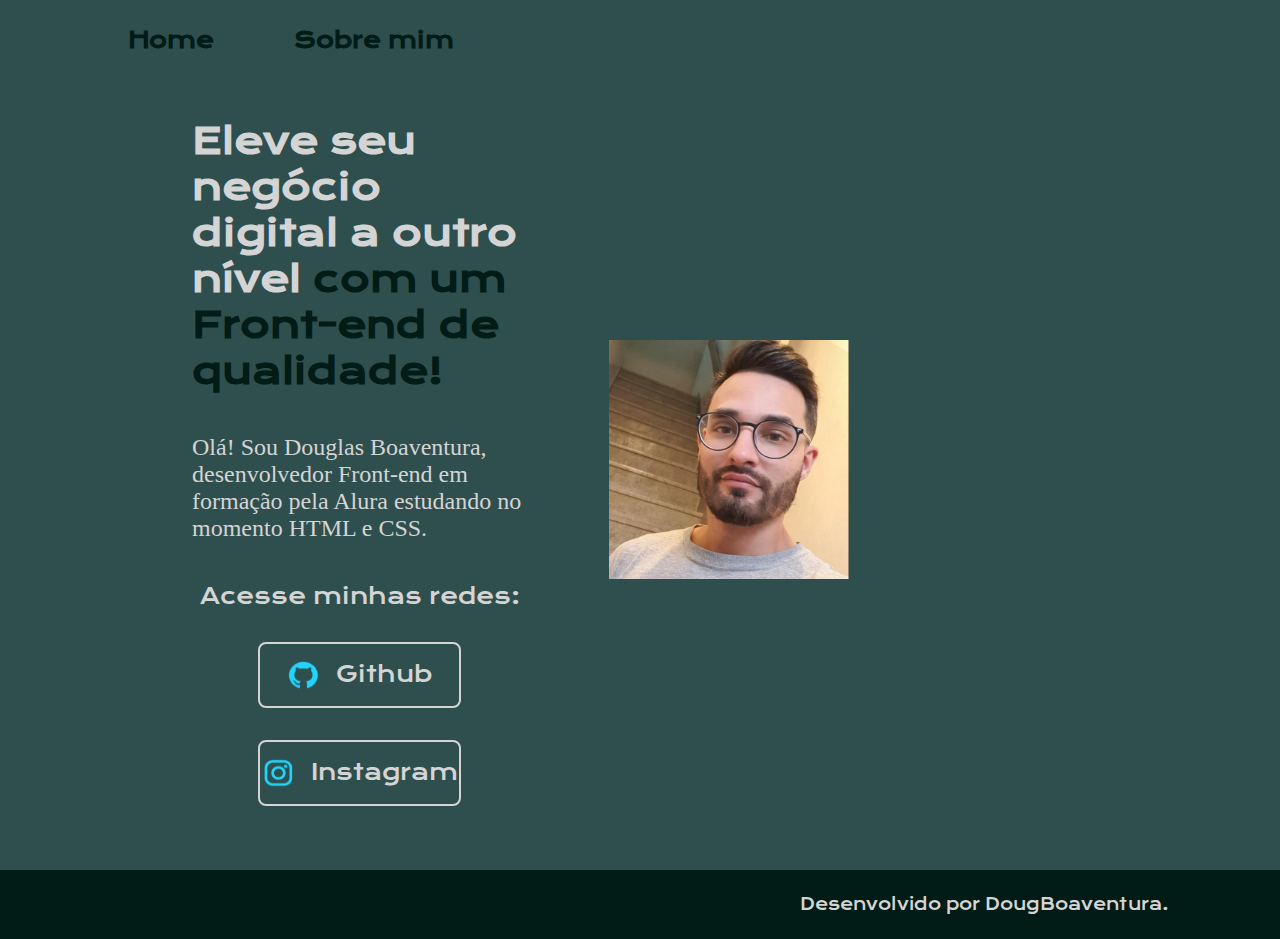
<file: index.html>
<!DOCTYPE html>
<html lang="pt-br">
<head>
    <meta charset="UTF-8">
    <meta name="viewport" content="width=device-width, initial-scale=1.0">
    <title>Portifólio de Douglas</title>
    <link rel="stylesheet" href="./styles/style.css"> 
</head>
<body>
    <header class="cabecalho">
        <nav class="cabecalho__menu">
            <a class=cabecalho__menu__link href="index.html">Home</a>
            <a class=cabecalho__menu__link href="about.html">Sobre mim</a>
        </nav>
    </header>
    <main class="apresentacao">
        <section class="apresentacao__conteudo">
        <h1 class="apresentacao__conteudo__titulo">Eleve seu negócio digital a outro nível <strong class="titulo-destaque">com um Front-end de qualidade!</strong></h1>
        <p class="apresentacao__conteudo__texto">Olá! Sou Douglas Boaventura, desenvolvedor Front-end em formação pela Alura estudando no momento HTML e CSS.</p>
        <div class="apresentacao__links">
            <h2 class="apresentacao__links__subtitulo">Acesse minhas redes:</h2>
            <a class="apresentacao__links__navegacao" href="https://github.com/DougBoaventura">
                <img src="./assents/github.png">
                Github
            </a>
            <a class="apresentacao__links__navegacao" href="https://www.instagram.com/dougboaventura/">
                <img src="./assents/instagram.png">
                Instagram</a>
        </div>
    </section>
        <div class="apresentacao__conteudo__imagem">
        <img class="apresentacao__imagem" src="./assents/DougBoaventura.jpg" alt="Foto do Douglas Boaventura">
        </div>
    </main>
    <footer class="rodape"> 
        <p>Desenvolvido por DougBoaventura.</p>
    </footer>
</body>
</html>
</file>
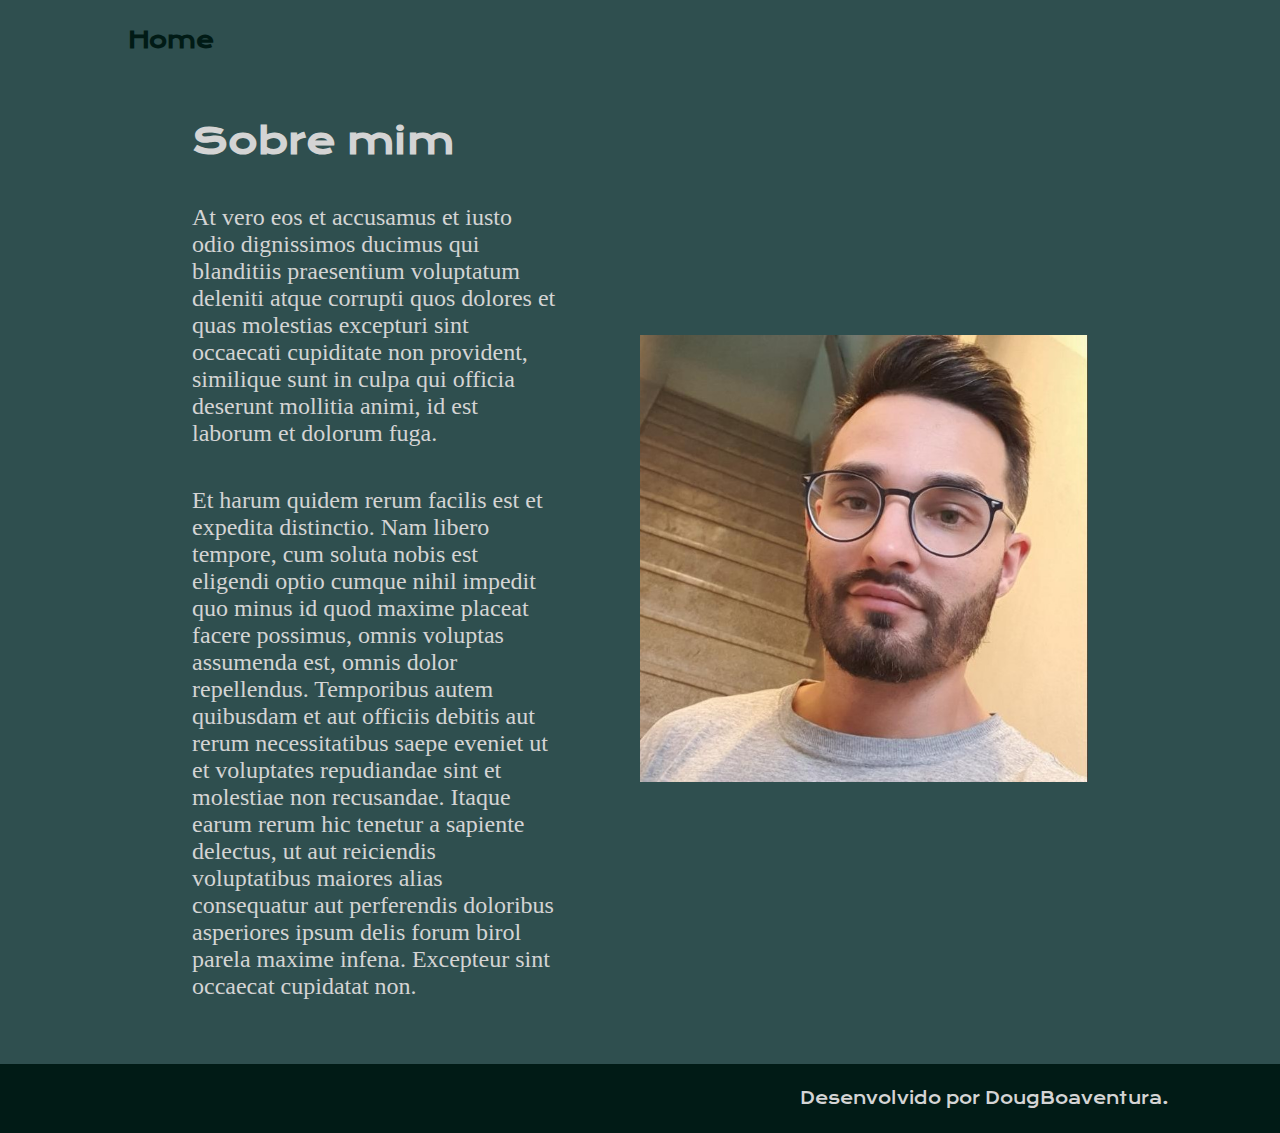
<file: about.html>
<!DOCTYPE html>
<html lang="pt-br">
<head>
    <meta charset="UTF-8">
    <meta name="viewport" content="width=device-width, initial-scale=1.0">
    <title>Sobre mim</title>
    <link rel="stylesheet" href="./styles/style.css"> 
</head>
<body>
    <header class="cabecalho">
        <nav class="cabecalho__menu__sobremim">
            <a class=cabecalho__menu__link href="index.html">Home</a>
            </nav>
    </header>

    <main class="apresentacao">
        <section class="apresentacao__conteudo">
            <h1 class="apresentacao__conteudo__titulo">Sobre mim</h1>
            <p class="apresentacao__conteudo__texto">At vero eos et accusamus et iusto odio dignissimos ducimus qui blanditiis praesentium voluptatum deleniti atque corrupti quos dolores et quas molestias excepturi sint occaecati cupiditate non provident, similique sunt in culpa qui officia deserunt mollitia animi, id est laborum et dolorum fuga.</p>
            <p class="apresentacao__conteudo__texto">Et harum quidem rerum facilis est et expedita distinctio. Nam libero tempore, cum soluta nobis est eligendi optio cumque nihil impedit quo minus id quod maxime placeat facere possimus, omnis voluptas assumenda est, omnis dolor repellendus. Temporibus autem quibusdam et aut officiis debitis aut rerum necessitatibus saepe eveniet ut et voluptates repudiandae sint et molestiae non recusandae. Itaque earum rerum hic tenetur a sapiente delectus, ut aut reiciendis voluptatibus maiores alias consequatur aut perferendis doloribus asperiores ipsum delis forum birol parela maxime infena. Excepteur sint occaecat cupidatat non.</p>
        </section>
        <img class="apresentacao__imagem" src="./assents/DougBoaventura.jpg">
    </main>

    <footer class="rodape"> 
        <p>Desenvolvido por DougBoaventura.</p>
    </footer>
</body>
</html>
</file>
<file: styles/style.css>
@import url('https://fonts.googleapis.com/css2?family=Krona+One&family=Montserrat:ital,wght@0,100..900;1,100..900&display=swap');
@import url('https://fonts.googleapis.com/css2?family=Montserrat:wght@600&display=swap');

:root {
    --cor-primaria: darkslategrey;
    --cor-secundaria: rgb(212, 212, 212);
    --cor-terciaria: rgb(1, 27, 22);
    --cor-hover: rgb(1, 27, 22);

    --font-primaria: "Krona One", sans-serif;
    --font-secundaria: 'Montserrat' sans-serif;
}

*{
    margin: 0;
    padding: 0;
}

body {
    box-sizing: border-box;
    background-color: var(--cor-primaria);
    color:var(--cor-secundaria)
}

.cabecalho {
    padding: 2% 0 0 10%;
}

.cabecalho__menu {
    display: flex;
    gap: 80px;;
}

.cabecalho__menu__link {
    font-family: var(--font-primaria);
    font-size: 1.37rem;
    font-weight: 600;
    color: var(--cor-terciaria);
    text-decoration: none;
}

.apresentacao {
    padding: 5% 15%;
    display: flex;
    align-items: center;
    justify-content: space-between;
    gap: 82px;
}

.apresentacao__conteudo {
    width: 50%;
    display: flex;
    flex-direction: column;
    gap: 40px; 
}


.apresentacao__conteudo__titulo {
    font-size: 2.25rem;
    font-family: var(--font-primaria);
}

.titulo-destaque {
    color: var(--cor-terciaria);
}

.apresentacao__conteudo__texto {
    font-size: 1.5rem;
    font-family: var(--font-secundaria);
}

.apresentacao__links {
    display: flex;
    flex-direction: column;
    align-items: center;
    justify-content: space-between;
    gap: 32px;
}

.apresentacao__links__subtitulo{
    font-family: var(--font-primaria);
    font-weight: 400;
    font-size: 1.37rem;
}

.apresentacao__links__navegacao {
    display: flex;
    justify-content: center;
    gap: 16px;
    border: 2px solid var(--cor-secundaria);   
    width: 50%;
    height: 30px;
    text-align: center;
    color: var(--cor-secundaria);
    border-radius: 8px;
    padding: 16px;
    font-size: 1.37rem;
    text-decoration: 0;
    font-family: var(--font-primaria);
    font-weight: 400;   
}
.apresentacao__links__navegacao:hover {
    background-color: var(--cor-terciaria)
}

.apresentacao__imagem {
 width: 50%;    
}

.rodape {
    padding: 24px;
    color: var(--cor-secundaria);
    background-color: var(--cor-terciaria);
    width: 1920px;
    text-align: center;
    font-weight: 400;
    font-family: var(--font-primaria);
    font-size: 1rem;
}

@media (max-width: 1200px) {
    .cabecalho {
        padding: 10%;
    }

    .cabecalho__menu {
        justify-content: center;    
}

    .apresentacao {
        flex-direction: column-reverse;
        padding: 5%;
    }

    .apresentacao__conteudo {
        width: auto;
}
}
</file>
